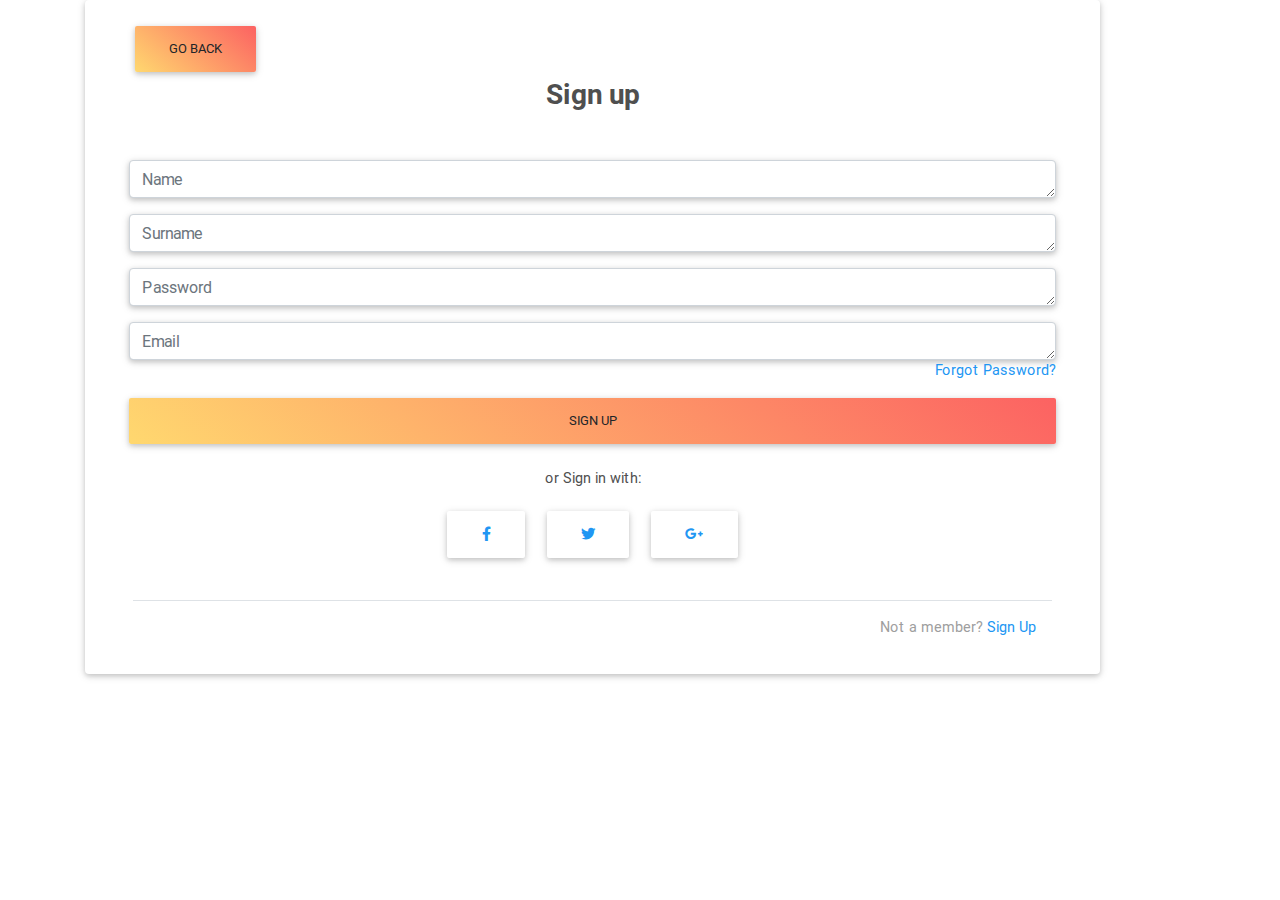
<file: index2.html>
<!DOCTYPE html>
<html lang="en">
<head>
    <meta charset="UTF-8">
    <meta name="viewport" content="width=device-width, initial-scale=1.0">
    <meta http-equiv="X-UA-Compatible" content="ie=edge">
     <!-- Font Awesome -->
  <link rel="stylesheet" href="https://use.fontawesome.com/releases/v5.8.1/css/all.css">
  <!-- Bootstrap core CSS -->
  <link href="css/bootstrap.min.css" rel="stylesheet">
  <!-- Material Design Bootstrap -->
  <link href="css/mdb.min.css" rel="stylesheet">
  <!-- Your custom styles (optional) -->
  <link href="css/style.css" rel="stylesheet">

      
  
    <title>Document</title>
</head>
<body>


  <div class="container">
        <div class="row">
                <!-- Grid column -->
                <div class="col-md-10 col-lg-8 col-xl-11 mb-4">
              
                  <section class="">
              
                    <!--Form without header-->
                    <div class="card">
              
                      <div class="card-body mx-4">
                          <button type="button" class="btn peach-gradient " onclick="window.location.href='index.html'">Go Back</button>
                        <!--Header-->
                        <div class="text-center">
                          <h3 class="dark-grey-text mb-5"><strong>Sign up</strong></h3>
                        </div>
              
                        <!--Body-->
                        <div class="form-group shadow-textarea">
                         
                            <textarea class="form-control z-depth-1" id="exampleFormControlTextarea6" rows="1" placeholder="Name"></textarea>
                          </div>
              
                          <div class="form-group shadow-textarea">
                         
                              <textarea class="form-control z-depth-1" id="exampleFormControlTextarea" rows="1" placeholder="Surname"></textarea>
                            </div>
              
                            <div class="form-group shadow-textarea">
                         
                                <textarea class="form-control z-depth-1" id="exampleFormControlTextarea3" rows="1" placeholder="Password"></textarea>
                            
                              </div>
              
                     
                              <div class="form-group shadow-textarea">
                         
                                  <textarea class="form-control z-depth-1" id="exampleFormControlTextarea2" rows="1" placeholder="Email"></textarea>
                                  <p class="font-small blue-text d-flex justify-content-end">Forgot <a href="#" class="blue-text ml-1">
                                      Password?</a></p>
                                </div>
                        <div class="text-center mb-3">
                            <button id="myBtn" type="button" class="btn peach-gradient btn-block btn-rounded z-depth-1a">Sign UP</button>
                        </div>
                        <p class="font-small dark-grey-text text-right d-flex justify-content-center mb-3 pt-2"> or Sign in
                          with:</p>
              
                        <div class="row my-3 d-flex justify-content-center">
                          <!--Facebook-->
                          <button type="button" class="btn btn-white btn-rounded mr-md-3 z-depth-1a"><i class="fab fa-facebook-f blue-text text-center"></i></button>
                          <!--Twitter-->
                          <button type="button" class="btn btn-white btn-rounded mr-md-3 z-depth-1a"><i class="fab fa-twitter blue-text"></i></button>
                          <!--Google +-->
                          <button type="button" class="btn btn-white btn-rounded z-depth-1a"><i class="fab fa-google-plus-g blue-text"></i></button>
                        </div>
              
                      </div>
              
                      <!--Footer-->
                      <div class="modal-footer mx-5 pt-3 mb-1">
                        <p class="font-small grey-text d-flex justify-content-end">Not a member? <a href="#" class="blue-text ml-1">
                            Sign Up</a></p>
                      </div>
              
                    </div>
                    <!--/Form without header-->
              
                  </section>
              
                </div>
                <!-- Grid column -->
              

              
              </div>
              <!-- Grid row -->
            </div>
            </body>
</html>
</file>
<file: css/style.css>
/* Required for full background image */
 html {
  scroll-behavior: smooth;
}
 html,
 body,
 header,
 .view {
   height: 100%;
 }

 @media (max-width: 740px) {
   html,
   body,
   header,
   .view {
     height: 1000px;
   }
 }
 @media (min-width: 800px) and (max-width: 850px) {
   html,
   body,
   header,
   .view {
     height: 600px;
   }
 }

 .btn .fa {
   margin-left: 3px;
 }

 .top-nav-collapse {
   background-color: #424f95 !important;
 }

.navbar:not(.top-nav-collapse) {
 background: transparent !important;
}

@media (max-width: 991px) {
.navbar:not(.top-nav-collapse) {
 background: #424f95 !important;
}
}

.btn-white {
 color: black !important;
}

h6 {
 line-height: 1.7;
}

.rgba-gradient {
 background: -moz-linear-gradient(45deg, rgba(42, 27, 161, 0.7), rgba(29, 210, 177, 0.7) 100%);
 background: -webkit-linear-gradient(45deg, rgba(42, 27, 161, 0.7), rgba(29, 210, 177, 0.7) 100%);
 background: -webkit-gradient(linear, 45deg, from(rgba(42, 27, 161, 0.7)), to(rgba(29, 210, 177, 0.7)));
 background: -o-linear-gradient(45deg, rgba(42, 27, 161, 0.7), rgba(29, 210, 177, 0.7) 100%);
 background: linear-gradient(to 45deg, rgba(42, 27, 161, 0.7), rgba(29, 210, 177, 0.7) 100%);
}.form-elegant .font-small {
  font-size: 0.8rem; }
  
  .form-elegant .z-depth-1a {
  -webkit-box-shadow: 0 2px 5px 0 rgba(55, 161, 255, 0.26), 0 4px 12px 0 rgba(121, 155, 254, 0.25);
  box-shadow: 0 2px 5px 0 rgba(55, 161, 255, 0.26), 0 4px 12px 0 rgba(121, 155, 254, 0.25); }
  
  .form-elegant .z-depth-1-half,
  .form-elegant .btn:hover {
  -webkit-box-shadow: 0 5px 11px 0 rgba(85, 182, 255, 0.28), 0 4px 15px 0 rgba(36, 133, 255, 0.15);
  box-shadow: 0 5px 11px 0 rgba(85, 182, 255, 0.28), 0 4px 15px 0 rgba(36, 133, 255, 0.15); }
  
  .form-elegant,
  .form-dark {
  position: relative;
  height: 604px;
  overflow-y: scroll;
  }
  
  .form-dark .font-small {
  font-size: 0.8rem; }
  
  .form-dark [type="radio"] + label,
  .form-dark [type="checkbox"] + label {
  font-size: 0.8rem; }
  
  .form-dark [type="checkbox"] + label:before {
  top: 2px;
  width: 15px;
  height: 15px; }
  
  .form-dark .md-form label {
  color: #fff; }
  
  .form-dark input[type=text]:focus:not([readonly]) {
  border-bottom: 1px solid #00C851;
  -webkit-box-shadow: 0 1px 0 0 #00C851;
  box-shadow: 0 1px 0 0 #00C851; }
  
  .form-dark input[type=text]:focus:not([readonly]) + label {
  color: #fff; }
  
  .form-dark input[type=password]:focus:not([readonly]) {
  border-bottom: 1px solid #00C851;
  -webkit-box-shadow: 0 1px 0 0 #00C851;
  box-shadow: 0 1px 0 0 #00C851; }
  
  .form-dark input[type=password]:focus:not([readonly]) + label {
  color: #fff; }
  
  .form-dark input[type="checkbox"] + label:before {
  content: '';
  position: absolute;
  top: 0;
  left: 0;
  width: 17px;
  height: 17px;
  z-index: 0;
  border: 1.5px solid #fff;
  border-radius: 1px;
  margin-top: 2px;
  -webkit-transition: 0.2s;
  transition: 0.2s; }
  
  .form-dark input[type="checkbox"]:checked + label:before {
  top: -4px;
  left: -3px;
  width: 12px;
  height: 22px;
  border-style: solid;
  border-width: 2px;
  border-color: transparent #00c851 #00c851 transparent;
  -webkit-transform: rotate(40deg);
  -ms-transform: rotate(40deg);
  transform: rotate(40deg);
  -webkit-backface-visibility: hidden;
  -webkit-transform-origin: 100% 100%;
  -ms-transform-origin: 100% 100%;
  transform-origin: 100% 100%; }
  
  .scrollbar-light-blue::-webkit-scrollbar-track {
  -webkit-box-shadow: inset 0 0 6px rgba(0, 0, 0, 0.1);
  background-color: #F5F5F5;
  border-radius: 10px; }
  
  .scrollbar-light-blue::-webkit-scrollbar {
  width: 12px;
  background-color: #F5F5F5; }
  
  .scrollbar-light-blue::-webkit-scrollbar-thumb {
  border-radius: 10px;
  -webkit-box-shadow: inset 0 0 6px rgba(0, 0, 0, 0.1);
  background-color: #82B1FF; }
  
  .scrollbar-dusty-grass::-webkit-scrollbar-track {
  -webkit-box-shadow: inset 0 0 6px rgba(0, 0, 0, 0.1);
  background-color: #F5F5F5;
  border-radius: 10px; }
  
  .scrollbar-dusty-grass::-webkit-scrollbar {
  width: 12px;
  background-color: #F5F5F5; }
  
  .scrollbar-dusty-grass::-webkit-scrollbar-thumb {
  border-radius: 10px;
  -webkit-box-shadow: inset 0 0 6px rgba(0, 0, 0, 0.1);
  background-image: -webkit-linear-gradient(330deg, #d4fc79 0%, #96e6a1 100%);
  background-image: linear-gradient(120deg, #d4fc79 0%, #96e6a1 100%); }
  
  .square::-webkit-scrollbar-track {
  border-radius: 0 !important; }
  
  .square::-webkit-scrollbar-thumb {
  border-radius: 0 !important; }
  
  .thin::-webkit-scrollbar {
  width: 6px; }
  .modal {
    display: none; /* Hidden by default */
    position: fixed; /* Stay in place */
    z-index: 1; /* Sit on top */
    padding-top: 100px; /* Location of the box */
    left: 0;
    top: 0;
    width: 100%; /* Full width */
    height: 100%; /* Full height */
    overflow: auto; /* Enable scroll if needed */
    background-color: rgb(0,0,0); /* Fallback color */
    background-color: rgba(0,0,0,0.4); /* Black w/ opacity */
  }
  
  /* Modal Content */
  .modal-content {
    background-color: #fefefe;
    margin: auto;
    padding: 20px;
    border: 1px solid #888;
    width: 80%;
  }
  
  /* The Close Button */
  .close {
    color: #aaaaaa;
    float: right;
    font-size: 28px;
    font-weight: bold;
  }
  
  .close:hover,
  .close:focus {
    color: #000;
    text-decoration: none;
    cursor: pointer;
  }
</file>
